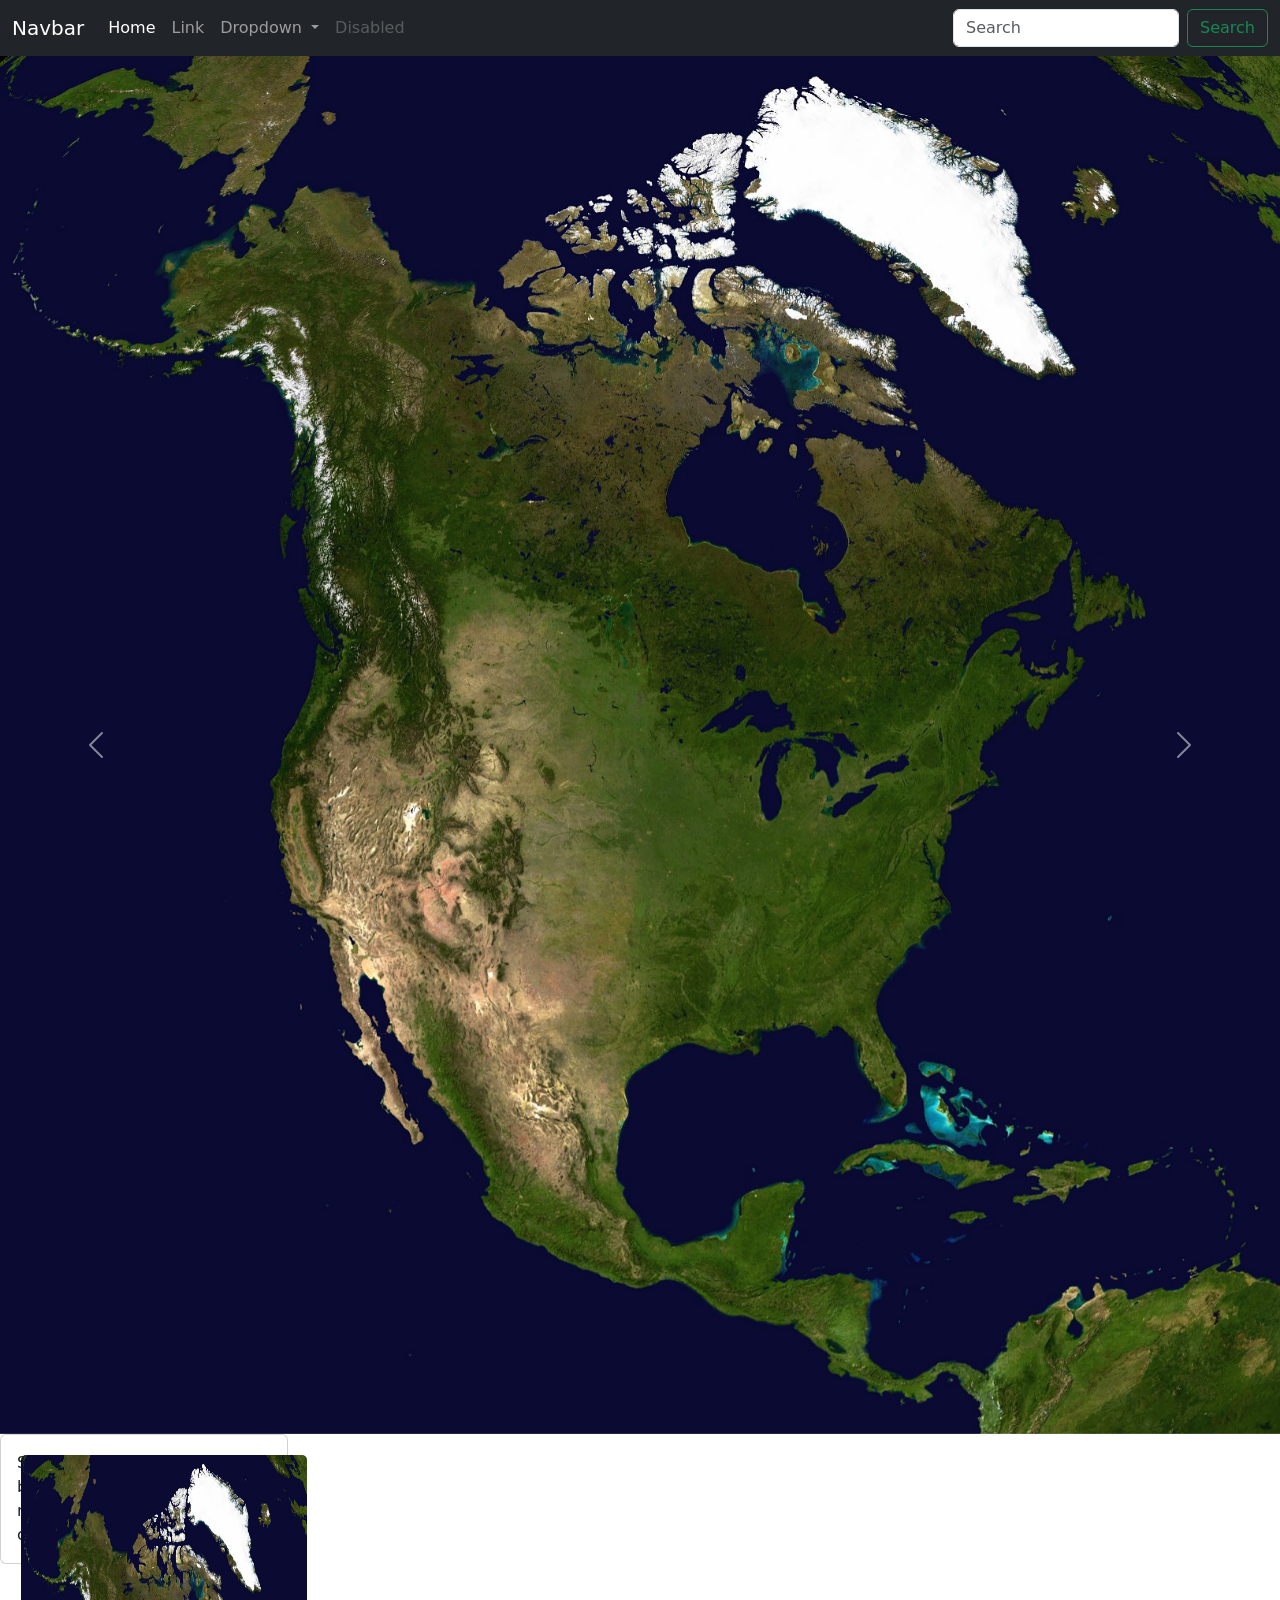
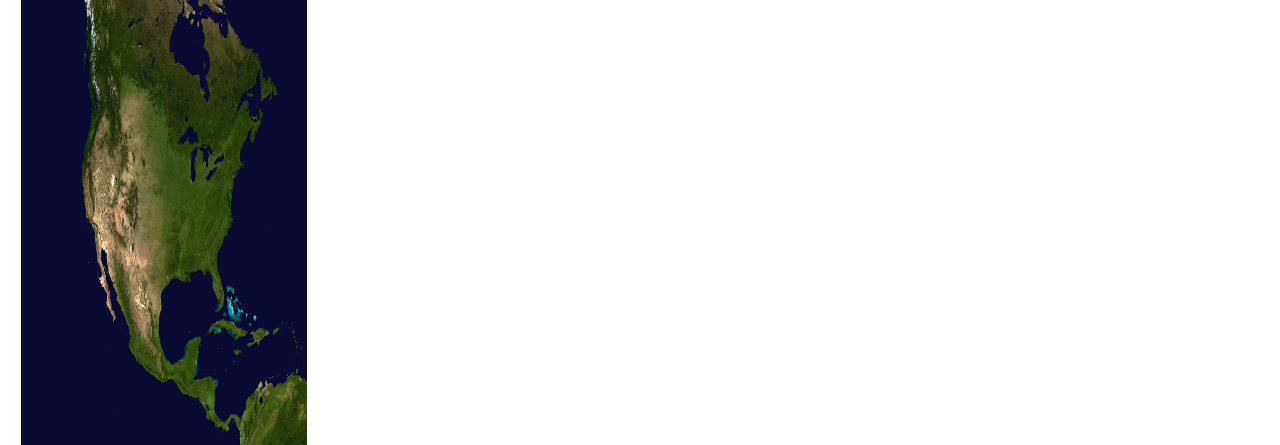
<file: Projects/Codingal/index.html>
<!-- <!doctype html>
<html lang="en">

<head>
  <meta charset="utf-8">
  <meta name="viewport" content="width=device-width, initial-scale=1">

  <link href="https://cdn.jsdelivr.net/npm/bootstrap@5.1.3/dist/css/bootstrap.min.css" rel="stylesheet"
    integrity="sha384-1BmE4kWBq78iYhFldvKuhfTAU6auU8tT94WrHftjDbrCEXSU1oBoqyl2QvZ6jIW3" crossorigin="anonymous">
  <link rel="stylesheet" href="style.css">
  <title>Hello, world!</title>
</head>

<body>
  <div id="carouselExampleControls" class="carousel slide " data-bs-ride="carousel">
    <div class="carousel-inner">
      <div class="carousel-item active slides">
        <img src="images/africa.jpeg" class="d-block w-100" alt="africa">
      </div>
      <div class="carousel-item">
        <img src="images/northAmerica.jpg" class="d-block w-100" alt="northAmerica">
      </div>
      <div class="carousel-item">
        <img src="images/southAmerica.jpeg" class="d-block w-100" alt="southAmerica">
      </div>
      <div class="carousel-item">
        <img src="images/europe.jpg" class="d-block w-100" alt="europe">
      </div>
      <div class="carousel-item">
        <img src="images/australia.jpeg" class="d-block w-100" alt="australia">
      </div>
      <div class="carousel-item">
        <img src="images/asia.jpg" class="d-block w-100" alt="asia">
      </div>
      <div class="carousel-item">
        <img src="images/antartica.jpeg" class="d-block w-100" alt="antartica">
      </div>
    </div>
    <button class="carousel-control-prev" type="button" data-bs-target="#carouselExampleControls" data-bs-slide="prev">
      <span class="carousel-control-prev-icon" aria-hidden="true"></span>
      <span class="visually-hidden">Previous</span>
    </button>
    <button class="carousel-control-next" type="button" data-bs-target="#carouselExampleControls" data-bs-slide="next">
      <span class="carousel-control-next-icon" aria-hidden="true"></span>
      <span class="visually-hidden">Next</span>
    </button>
  </div>
  <div class="card" id="card1" style="width: 18rem;">
    <img src="images/southAmerica.jpeg" class="card-img-top" alt="southAmerica">
    <div class="card-body">
      <h5 class="card-title card">South America</h5>
      <p class="card-text">Some quick example text to build on the card title and make up the bulk of the card's
        content.</p>
      <a href="#" class="btn btn-primary">Go somewhere</a>
    </div>
  </div>
  <div class="card" id="card2" style="width: 18rem;">
    <img src="images/africa.jpeg" class="card-img-top" alt="africa">
    <div class="card-body">
      <h5 class="card-title card">Africa</h5>
      <p class="card-text">Some quick example text to build on the card title and make up the bulk of the card's
        content.</p>
      <a href="#" class="btn btn-primary">Go somewhere</a>
    </div>
  </div>
  <script src="https://cdn.jsdelivr.net/npm/bootstrap@5.1.3/dist/js/bootstrap.bundle.min.js"
    integrity="sha384-ka7Sk0Gln4gmtz2MlQnikT1wXgYsOg+OMhuP+IlRH9sENBO0LRn5q+8nbTov4+1p"
    crossorigin="anonymous"></script>
</body>

</html> -->

<!doctype html>
<html lang="en">
  <head>
    <meta charset="utf-8">
    <meta name="viewport" content="width=device-width, initial-scale=1">
    <link href="https://cdn.jsdelivr.net/npm/bootstrap@5.1.3/dist/css/bootstrap.min.css" rel="stylesheet" integrity="sha384-1BmE4kWBq78iYhFldvKuhfTAU6auU8tT94WrHftjDbrCEXSU1oBoqyl2QvZ6jIW3" crossorigin="anonymous">
    <title>Hello, world!</title>
    <link rel="stylesheet" href="style.css">
  </head>
  <body>
    <nav class="navbar navbar-expand-lg navbar-dark bg-dark">
      <div class="container-fluid">
        <a class="navbar-brand" href="#">Navbar</a>
        <button class="navbar-toggler" type="button" data-bs-toggle="collapse" data-bs-target="#navbarSupportedContent" aria-controls="navbarSupportedContent" aria-expanded="false" aria-label="Toggle navigation">
          <span class="navbar-toggler-icon"></span>
        </button>
        <div class="collapse navbar-collapse" id="navbarSupportedContent">
          <ul class="navbar-nav me-auto mb-2 mb-lg-0">
            <li class="nav-item">
              <a class="nav-link active" aria-current="page" href="#">Home</a>
            </li>
            <li class="nav-item">
              <a class="nav-link" href="#">Link</a>
            </li>
            <li class="nav-item dropdown">
              <a class="nav-link dropdown-toggle" href="#" id="navbarDropdown" role="button" data-bs-toggle="dropdown" aria-expanded="false">
                Dropdown
              </a>
              <ul class="dropdown-menu" aria-labelledby="navbarDropdown">
                <li><a class="dropdown-item" href="#">Action</a></li>
                <li><a class="dropdown-item" href="#">Another action</a></li>
                <li><hr class="dropdown-divider"></li>
                <li><a class="dropdown-item" href="#">Something else here</a></li>
              </ul>
            </li>
            <li class="nav-item">
              <a class="nav-link disabled">Disabled</a>
            </li>
          </ul>
          <form class="d-flex">
            <input class="form-control me-2" type="search" placeholder="Search" aria-label="Search">
            <button class="btn btn-outline-success" type="submit">Search</button>
          </form>
        </div>
      </div>
    </nav>
    <div id="carouselExampleControls" class="carousel slide" data-bs-ride="carousel">
      <div class="carousel-inner">
        <div class="carousel-item active">
          <img src="images/northAmerica.jpg" class="d-block w-100" alt="northAmerica">
        </div>
        <div class="carousel-item">
          <img src="images/southAmerica.jpeg" class="d-block w-100" alt="southAmerica">
        </div>
        <div class="carousel-item">
          <img src="images/europe.jpg" class="d-block w-100" alt="europe">
        </div>
        <div class="carousel-item">
          <img src="images/africa.jpeg" class="d-block w-100" alt="africa">
        </div>
        <div class="carousel-item">
          <img src="images/australia.jpeg" class="d-block w-100" alt="australia">
        </div>
        <div class="carousel-item">
          <img src="images/asia.jpg" class="d-block w-100" alt="asia">
        </div>
        <div class="carousel-item">
          <img src="images/antartica.jpeg" class="d-block w-100" alt="antartica">
        </div>
      </div>
      <button class="carousel-control-prev" type="button" data-bs-target="#carouselExampleControls" data-bs-slide="prev">
        <span class="carousel-control-prev-icon" aria-hidden="true"></span>
        <span class="visually-hidden">Previous</span>
      </button>
      <button class="carousel-control-next" type="button" data-bs-target="#carouselExampleControls" data-bs-slide="next">
        <span class="carousel-control-next-icon" aria-hidden="true"></span>
        <span class="visually-hidden">Next</span>
      </button>
    </div>
    <div class="card" style="width: 18rem;">
      <img id='card1'src="images/northAmerica.jpg" class="card-img-top" alt="northAmerica">
      <div class="card-body">
        <p class="card-text">Some quick example text to build on the card title and make up the bulk of the card's content.</p>
      </div>
    </div>
    <script src="https://cdn.jsdelivr.net/npm/@popperjs/core@2.10.2/dist/umd/popper.min.js" integrity="sha384-7+zCNj/IqJ95wo16oMtfsKbZ9ccEh31eOz1HGyDuCQ6wgnyJNSYdrPa03rtR1zdB" crossorigin="anonymous"></script>
    <script src="https://cdn.jsdelivr.net/npm/bootstrap@5.1.3/dist/js/bootstrap.min.js" integrity="sha384-QJHtvGhmr9XOIpI6YVutG+2QOK9T+ZnN4kzFN1RtK3zEFEIsxhlmWl5/YESvpZ13" crossorigin="anonymous"></script>
  </body>
</html>
</file>
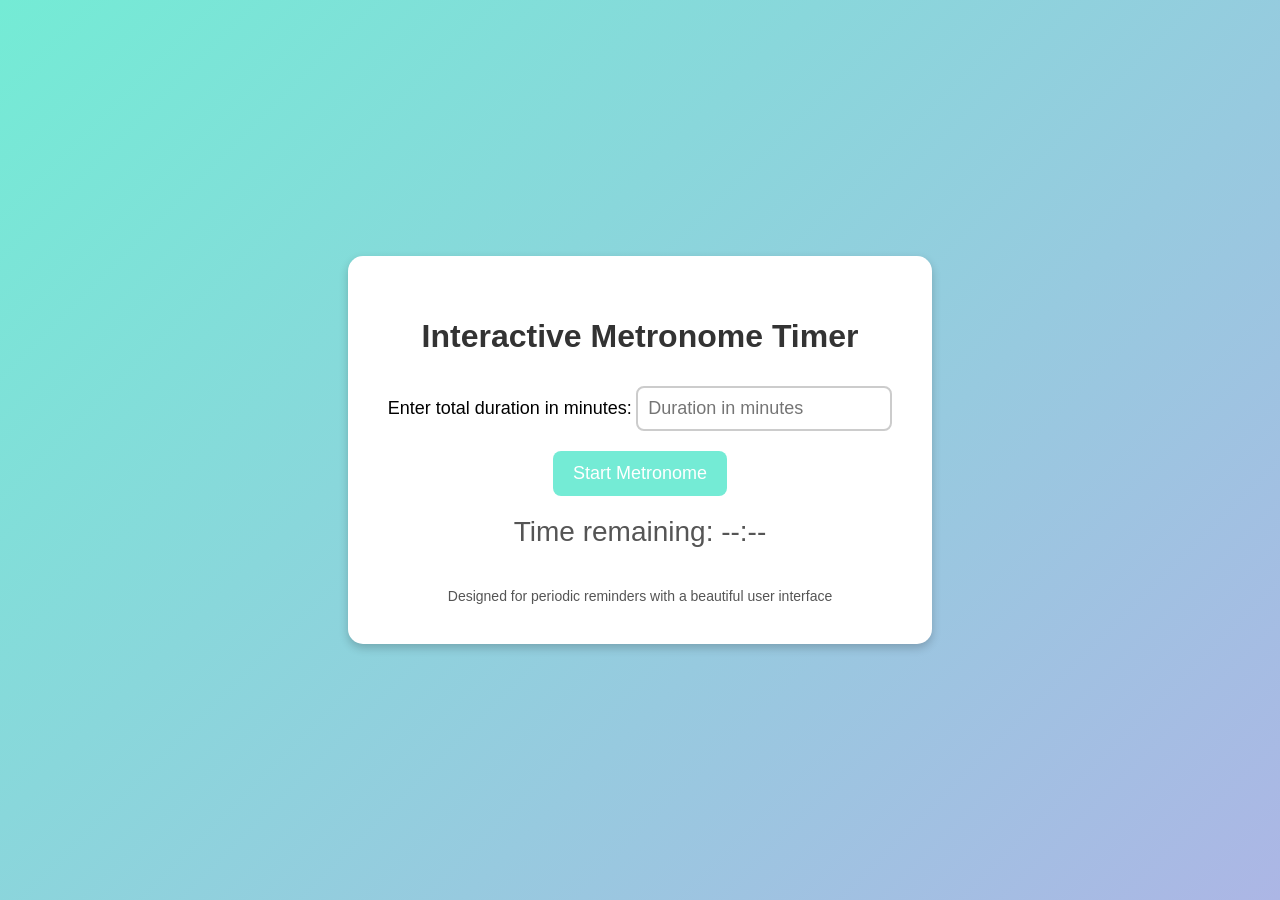
<file: Projects/timer/index.html>
<!DOCTYPE html>
<html lang="en">
<head>
    <meta charset="UTF-8">
    <meta name="viewport" content="width=device-width, initial-scale=1.0">
    <title>Interactive Metronome Timer</title>
    <style>
        body {
            font-family: 'Segoe UI', Tahoma, Geneva, Verdana, sans-serif;
            display: flex;
            justify-content: center;
            align-items: center;
            height: 100vh;
            margin: 0;
            background: linear-gradient(135deg, #74ebd5, #ACB6E5);
        }

        .container {
            background-color: white;
            padding: 40px;
            border-radius: 15px;
            box-shadow: 0 4px 10px rgba(0, 0, 0, 0.2);
            text-align: center;
        }

        h1 {
            color: #333;
        }

        label {
            font-size: 18px;
            margin-bottom: 10px;
            display: inline-block;
        }

        input {
            padding: 10px;
            font-size: 18px;
            border: 2px solid #ccc;
            border-radius: 8px;
            margin-top: 10px;
            outline: none;
            transition: border-color 0.3s;
        }

        input:focus {
            border-color: #74ebd5;
        }

        button {
            padding: 12px 20px;
            font-size: 18px;
            background-color: #74ebd5;
            color: white;
            border: none;
            border-radius: 8px;
            margin-top: 20px;
            cursor: pointer;
            transition: background-color 0.3s;
        }

        button:hover {
            background-color: #ACB6E5;
        }

        #timerDisplay {
            margin-top: 20px;
            font-size: 28px;
            color: #555;
        }

        .status {
            margin-top: 20px;
            font-size: 22px;
            color: green;
        }

        #alarm {
            display: none;
        }

        .footer {
            margin-top: 40px;
            color: #555;
            font-size: 14px;
        }
    </style>
</head>
<body>
    <div class="container">
        <h1>Interactive Metronome Timer</h1>
        <label for="intervalInput">Enter total duration in minutes:</label>
        <input type="number" id="intervalInput" min="3" step="3" placeholder="Duration in minutes">
        <br>
        <button onclick="startMetronome()">Start Metronome</button>
        <div id="timerDisplay">Time remaining: --:--</div>
        <div class="status" id="statusDisplay"></div>

        <!-- Use a louder alarm sound -->
        <audio id="alarm" src="https://www.soundjay.com/button/beep-09.wav"></audio>

        <div class="footer">Designed for periodic reminders with a beautiful user interface</div>
    </div>

    <script>
        let countdown;
        let alarm = document.getElementById('alarm');
        alarm.volume = 1.0; // Set volume to maximum
        alarm.loop = false; // Play only once, but can set to true for continuous beep

        const interval = 3 * 60; // 3 minutes in seconds

        function startMetronome() {
            let totalDuration = parseInt(document.getElementById('intervalInput').value) * 60;
            if (isNaN(totalDuration) || totalDuration <= 0) {
                alert('Please enter a valid number of minutes.');
                return;
            }

            clearInterval(countdown); // Clear any previous timer
            let remainingTime = totalDuration;
            document.getElementById('statusDisplay').innerText = "Metronome started. Beep every 3 minutes!";

            countdown = setInterval(() => {
                let minutes = Math.floor(remainingTime / 60);
                let seconds = remainingTime % 60;
                document.getElementById('timerDisplay').innerText = `Time remaining: ${minutes}:${seconds < 10 ? '0' + seconds : seconds}`;
                remainingTime--;

                if (remainingTime % interval === 0 && remainingTime >= 0) {
                    // Play the beep sound every 3 minutes
                    alarm.play();
                }

                if (remainingTime < 0) {
                    clearInterval(countdown);
                    document.getElementById('timerDisplay').innerText = "Time's up!";
                    document.getElementById('statusDisplay').innerText = "Metronome completed!";
                }
            }, 1000);
        }
    </script>
</body>
</html>
</file>
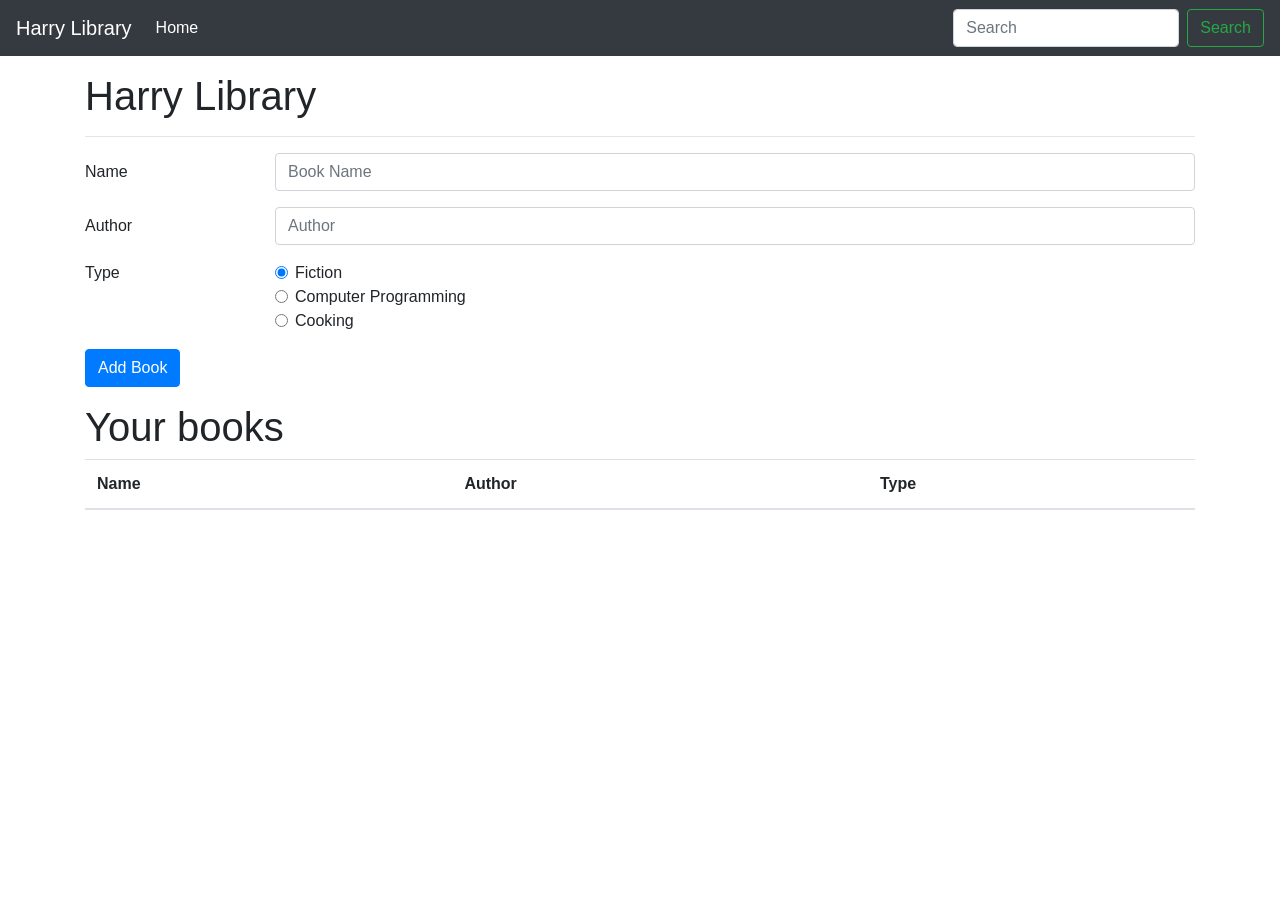
<file: Projects/Websites/LIBRARY/index.html>
<!doctype html>
<html lang="en">

<head>
    <!-- Required meta tags -->
    <meta charset="utf-8">
    <meta name="viewport" content="width=device-width, initial-scale=1, shrink-to-fit=no">

    <!-- Bootstrap CSS -->
    <link rel="stylesheet" href="https://stackpath.bootstrapcdn.com/bootstrap/4.3.1/css/bootstrap.min.css"
        integrity="sha384-ggOyR0iXCbMQv3Xipma34MD+dH/1fQ784/j6cY/iJTQUOhcWr7x9JvoRxT2MZw1T" crossorigin="anonymous">

    <title>Welcome to Harry Potter Library</title>
</head>

<body>
    <nav class="navbar navbar-expand-lg navbar-dark bg-dark">
        <a class="navbar-brand" href="#">Harry Library</a>
        <button class="navbar-toggler" type="button" data-toggle="collapse" data-target="#navbarSupportedContent"
            aria-controls="navbarSupportedContent" aria-expanded="false" aria-label="Toggle navigation">
            <span class="navbar-toggler-icon"></span>
        </button>

        <div class="collapse navbar-collapse" id="navbarSupportedContent">
            <ul class="navbar-nav mr-auto">
                <li class="nav-item active">
                    <a class="nav-link" href="#">Home <span class="sr-only">(current)</span></a>
                </li>

            </ul>
            <form class="form-inline my-2 my-lg-0">
                <input class="form-control mr-sm-2" id="searchTxt" type="search" placeholder="Search"
                    aria-label="Search">
                <button class="btn btn-outline-success my-2 my-sm-0" type="submit">Search</button>
            </form>
        </div>
    </nav>

    <div id="message"></div>


    <div class="container my-3">
        <h1>Harry Library</h1>
        <hr>
        <form id="libraryForm">
            <div class="form-group row">
                <label for="bookName" class="col-sm-2 col-form-label">Name</label>
                <div class="col-sm-10">
                    <input type="text" class="form-control" id="bookName" placeholder="Book Name">
                </div>
            </div>
            <div class="form-group row">
                <label for="Author" class="col-sm-2 col-form-label">Author</label>
                <div class="col-sm-10">
                    <input type="text" class="form-control" id="author" placeholder="Author">
                </div>
            </div>
            <fieldset class="form-group">
                <div class="row">
                    <legend class="col-form-label col-sm-2 pt-0">Type</legend>
                    <div class="col-sm-10">
                        <div class="form-check">
                            <input class="form-check-input" type="radio" name="type" id="fiction" value="fiction"
                                checked>
                            <label class="form-check-label" for="fiction">
                                Fiction
                            </label>
                        </div>
                        <div class="form-check">
                            <input class="form-check-input" type="radio" name="type" id="programming"
                                value="programming">
                            <label class="form-check-label" for="programming">
                                Computer Programming
                            </label>
                        </div>
                        <div class="form-check disabled">
                            <input class="form-check-input" type="radio" name="type" id="cooking" value="cooking">
                            <label class="form-check-label" for="cooking">
                                Cooking
                            </label>
                        </div>
                    </div>
                </div>
            </fieldset>

            <div class="form-group row">
                <div class="col-sm-10">
                    <button type="submit" class="btn btn-primary">Add Book</button>
                </div>
            </div>
        </form>

        <div id="table">
            <h1>Your books</h1>

            <table class="table table-striped">
                <thead>
                    <tr>
                        <th scope="col">Name</th>
                        <th scope="col">Author</th>
                        <th scope="col">Type</th>
                    </tr>
                </thead>
                <tbody id='tableBody'></tbody>
            </table>
        </div>
    </div>

    <!-- Optional JavaScript -->
    <!-- jQuery first, then Popper.js, then Bootstrap JS -->
    <!-- <script src="index.js"></script> -->
    <script src="indexes6.js"></script>
    <script src="https://code.jquery.com/jquery-3.3.1.slim.min.js"
        integrity="sha384-q8i/X+965DzO0rT7abK41JStQIAqVgRVzpbzo5smXKp4YfRvH+8abtTE1Pi6jizo"
        crossorigin="anonymous"></script>
    <script src="https://cdnjs.cloudflare.com/ajax/libs/popper.js/1.14.7/umd/popper.min.js"
        integrity="sha384-UO2eT0CpHqdSJQ6hJty5KVphtPhzWj9WO1clHTMGa3JDZwrnQq4sF86dIHNDz0W1"
        crossorigin="anonymous"></script>
    <script src="https://stackpath.bootstrapcdn.com/bootstrap/4.3.1/js/bootstrap.min.js"
        integrity="sha384-JjSmVgyd0p3pXB1rRibZUAYoIIy6OrQ6VrjIEaFf/nJGzIxFDsf4x0xIM+B07jRM"
        crossorigin="anonymous"></script>
</body>

</html>
</file>
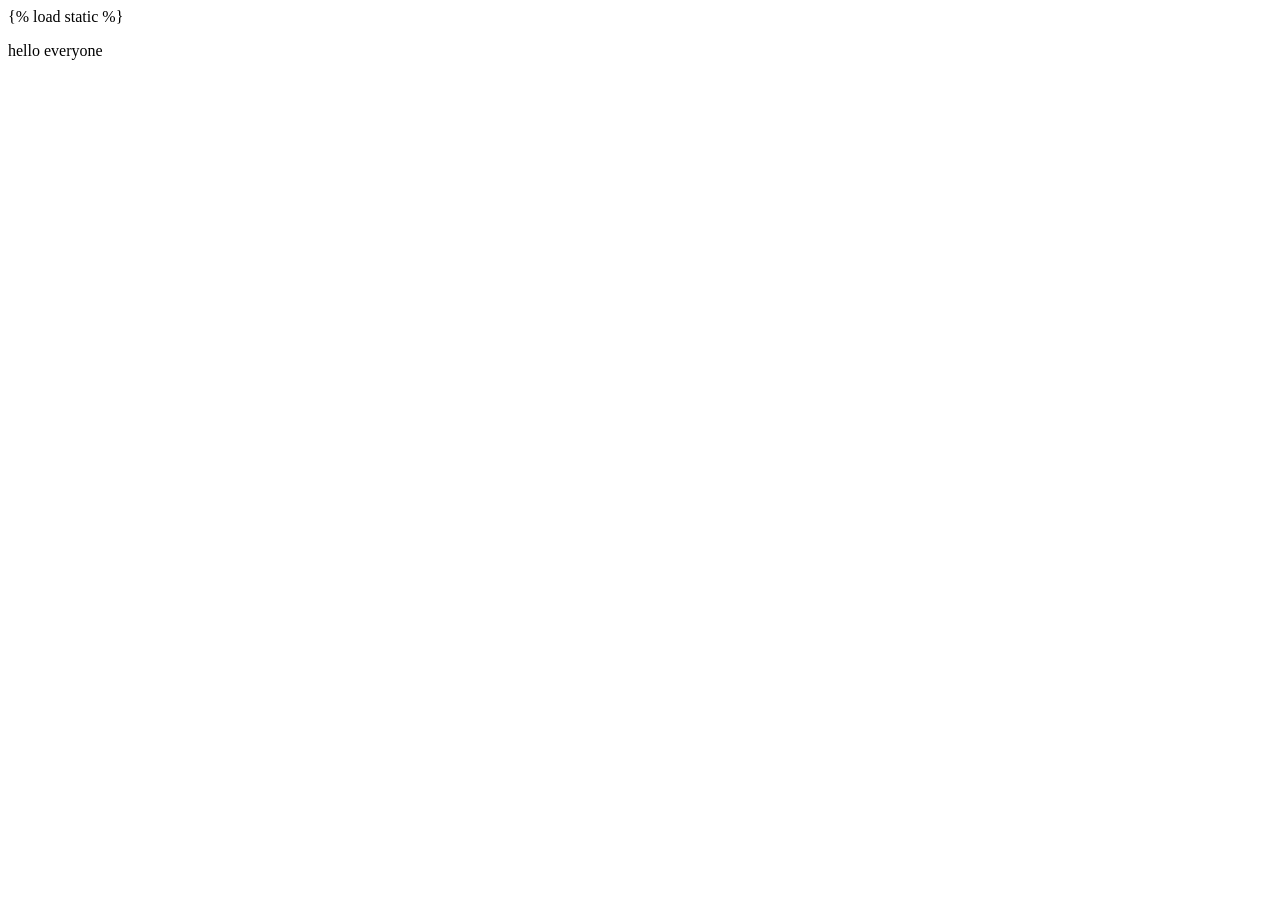
<file: Django/geekeroid/computer/templates/computer/index.html>
{% load static %}
<!DOCTYPE html>
<html lang="en">
<head>
    <meta charset="UTF-8">
    <meta http-equiv="X-UA-Compatible" content="IE=edge">
    <meta name="viewport" content="width=device-width, initial-scale=1.0">
    <title>Document</title>
</head>
<body>
    <p>hello everyone</p>
</body>
</html>
</file>
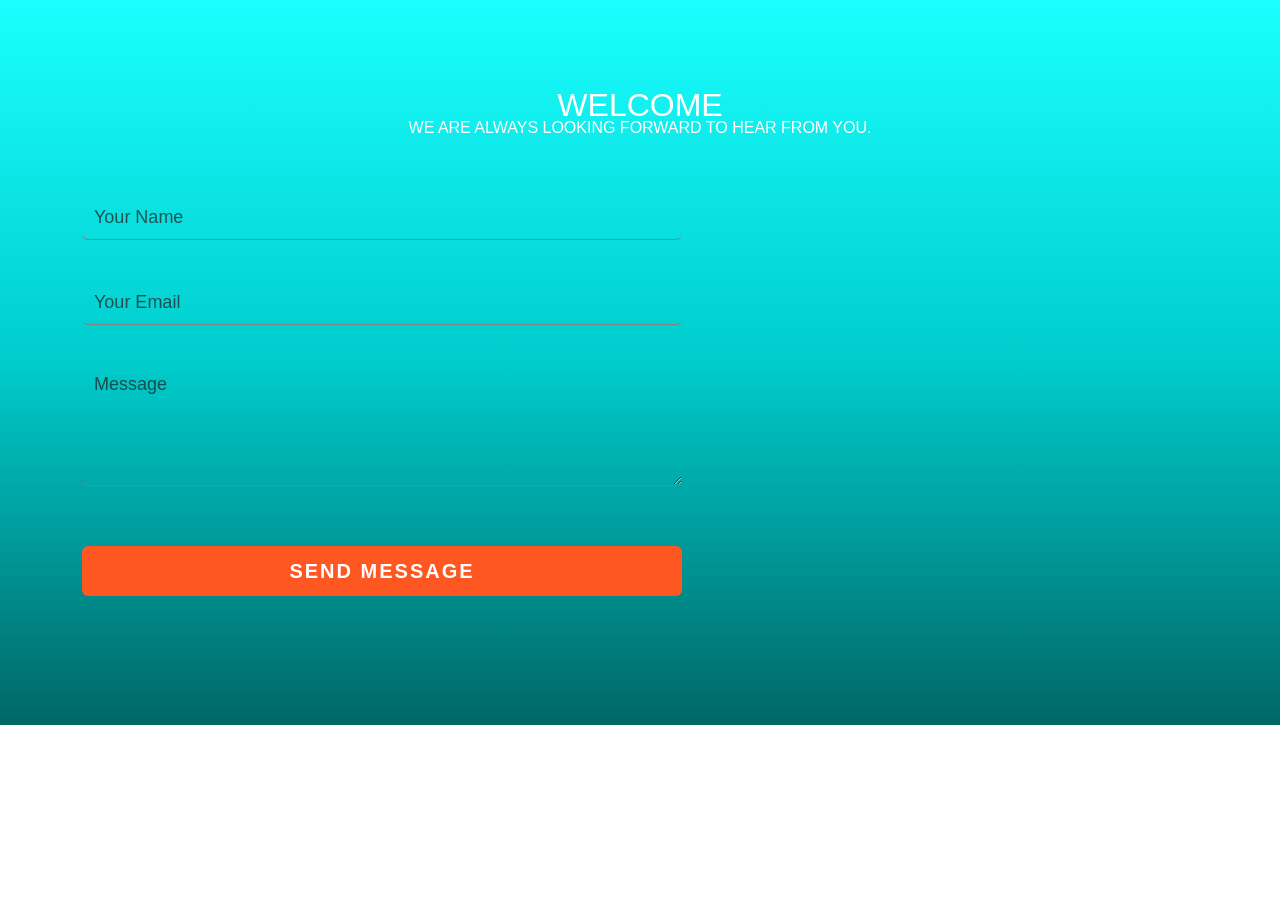
<file: Projects/Codingal/contact.html>
<!doctype html>
<html lang="en">
  <head>
    <!-- Required meta tags -->
    <meta charset="utf-8">
    <meta name="viewport" content="width=device-width, initial-scale=1">

    <!-- Bootstrap CSS -->
    <link href="https://cdn.jsdelivr.net/npm/bootstrap@5.1.3/dist/css/bootstrap.min.css" rel="stylesheet" integrity="sha384-1BmE4kWBq78iYhFldvKuhfTAU6auU8tT94WrHftjDbrCEXSU1oBoqyl2QvZ6jIW3" crossorigin="anonymous">
    <link rel="stylesheet" href="contact.css">
    <title>Hello, world!</title>
  </head>
  <body>
    <div class="contact-title container">
        <h1>Welcome</h1>
        <h2>We are always looking forward to hear from you.</h2>
        </div>
        <div class="contact-form container" style="text-align: center;">
        <form id="contact-form" method="post">
            <input name="name" type="text" class="form-control" placeholder="Your Name" required><br>
            <input name="email" type="email" class="form-control" placeholder="Your Email" required><br>
            <textarea name="message" class='form-control' placeholder="Message" rows="4"></textarea><br>
            <input type="submit" value="SEND MESSAGE" class="form-control submit">
        </form>
        </div>
    <script src="https://cdn.jsdelivr.net/npm/bootstrap@5.1.3/dist/js/bootstrap.bundle.min.js" integrity="sha384-ka7Sk0Gln4gmtz2MlQnikT1wXgYsOg+OMhuP+IlRH9sENBO0LRn5q+8nbTov4+1p" crossorigin="anonymous"></script>

  </body>
</html>
</file>
<file: Projects/Codingal/style.css>
/* *{
    margin: 0;
    padding: 0;
    box-sizing: border-box;
}
.slide{
    margin: auto;
    max-width: 100%;
}
.slide img{
    height: 500px;
}
.card img{
    height: 400px;
}
#card1{
    position: absolute;
    margin-top: 20px;
    margin-left: 20px;
    height: 590px;
}
#card2{
    position: absolute;
    margin-top: 20px;
    margin-left: 340px;
    height: 590px;
} */
img{
    max-height: fit-content;
}
#card1{
    position: absolute;
    margin-top: 20px;
    margin-left: 20px;
    height: 590px;
}
#card2{
    position: absolute;
    margin-top: 20px;
    margin-left: 340px;
    height: 590px;
}
</file>
<file: Projects/Codingal/contact.css>
body{
    margin: auto;
    padding: 0;
    text-align: center;
    height: 625px;
    background: linear-gradient(#1affff,#00cccc,#006666) no-repeat;
    background-size: cover;
    background-position: center;
    font-family: sans-serif;
}
.contact-title{
    margin-top: 100px;
    color: #fff;
    text-transform: uppercase;
    transition: all 4s ease-in-out;
}
.contact-title h1{
    font-size: 32px;
    line-height: 10px;
}
.contact-title h2{
    font-size: 16px;
}
form{
    margin-top: 50px;
    transition: all 4s ease-in-out;
}
.form-control{
    width: 600px;
    background: transparent;
    border: none;
    outline: none;
    border-bottom: 1px solid gray;
    color: #fff;
    font-size: 18px;
    margin-bottom: 16px;
}

input{
    height: 45px;
}

form .submit{
    background: #ff5722;
    border-color: transparent;
    color: #fff;
    font-size: 20px;
    font-weight: bold;
    letter-spacing: 2px;
    height: 50px;
    margin-top: 20px;
}
form .submit:hover{
    background-color: #c9180c;
    cursor: pointer;
    height: 70px;
}

.contact-form{
    align-content: center;
}
</file>
